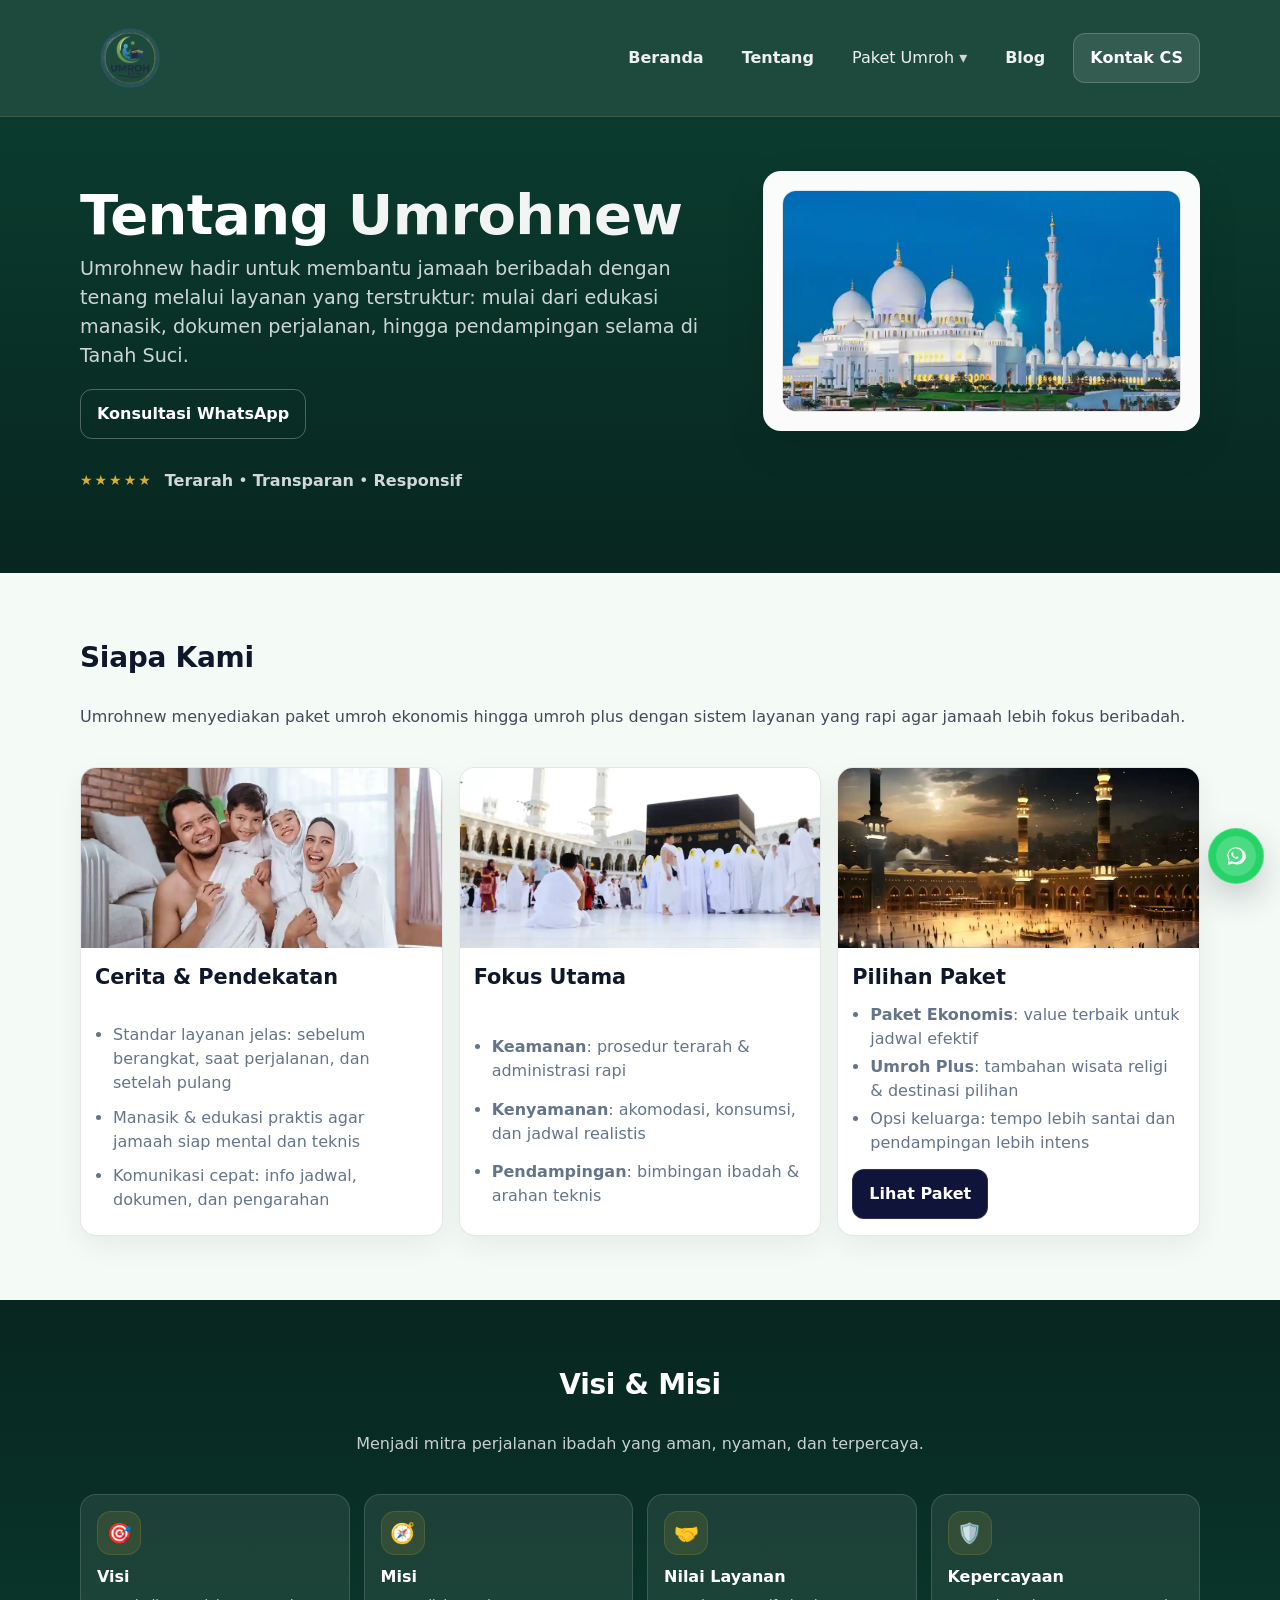
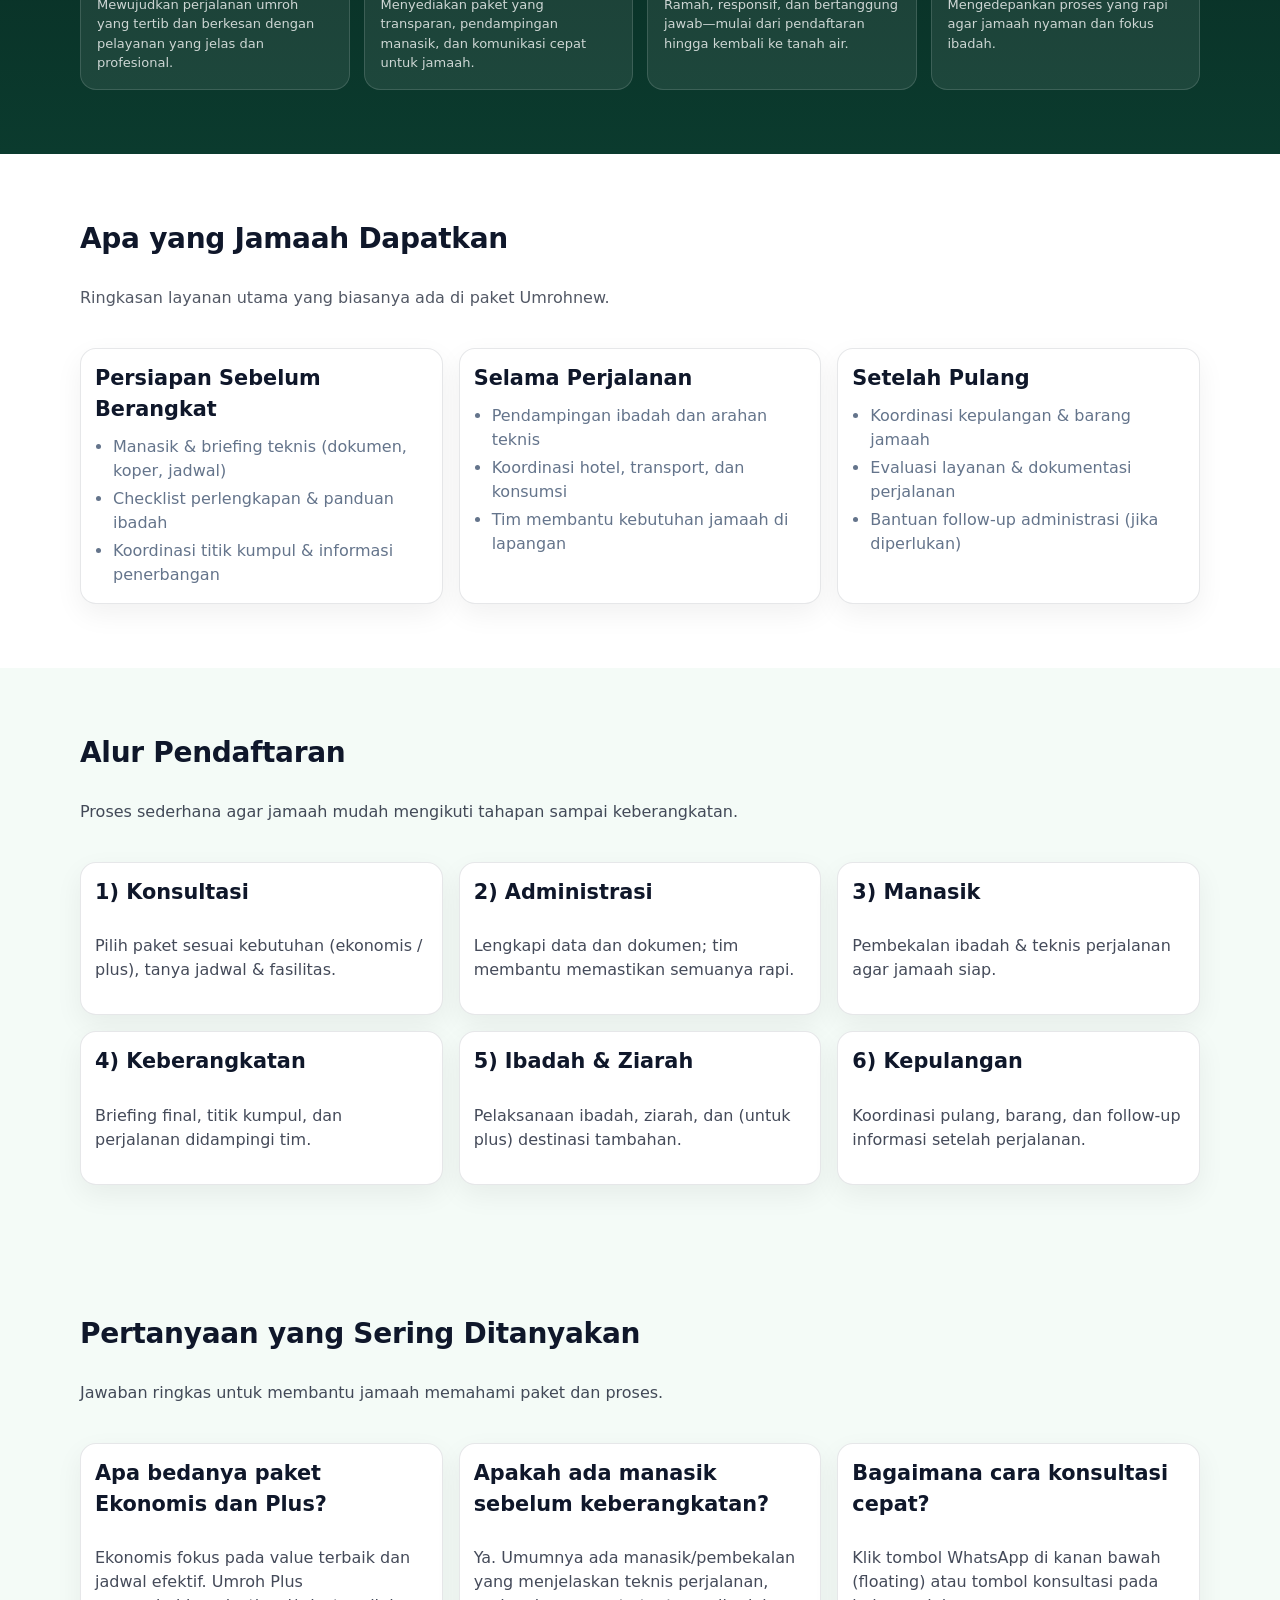
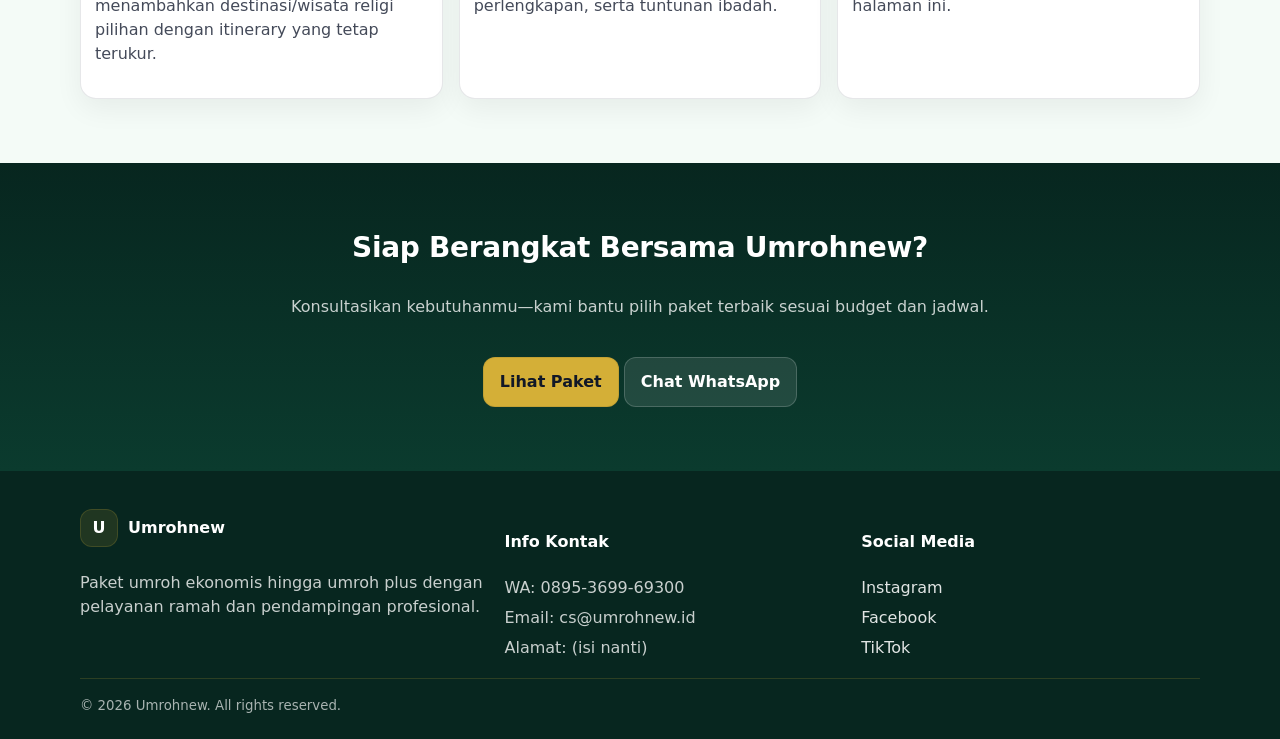
<file: about.html>
<!DOCTYPE html>
<html lang="id">
<head>
  <meta charset="utf-8" />
  <meta name="viewport" content="width=device-width, initial-scale=1" />

  <title>Tentang Kami — Umrohnew</title>
  <meta name="description" content="Tentang Umrohnew: penyedia paket umroh ekonomis hingga umroh plus, pendampingan manasik, handling rapi, dan layanan CS responsif." />
  <meta name="keywords" content="tentang umrohnew, paket umroh, paket umroh ekonomis, umroh plus, travel umroh terpercaya, umroh aman nyaman, manasik umroh, bimbingan umroh, handling umroh, jasa umroh, biaya umroh, jadwal umroh, umroh keluarga, umrohnew" />
  <meta name="author" content="haidar" />
  <meta name="robots" content="index,follow,max-image-preview:large,max-snippet:-1,max-video-preview:-1" />
  <meta name="googlebot" content="index,follow,max-image-preview:large,max-snippet:-1,max-video-preview:-1" />
  <meta name="theme-color" content="#1b1f5c" />

  <!-- Canonical -->
  <link rel="canonical" href="https://umrohnew.id/about.html" />

  <!-- Favicon (maksimal) -->
  <link rel="icon" href="assets/img/favicon.ico" sizes="any">
  <link rel="icon" type="image/png" href="assets/img/favicon-32.png" sizes="32x32">
  <link rel="icon" type="image/png" href="assets/img/favicon-16.png" sizes="16x16">
  <link rel="apple-touch-icon" href="assets/img/apple-touch-icon.png" sizes="180x180">
  <link rel="manifest" href="assets/site.webmanifest">
  <meta name="apple-mobile-web-app-title" content="Umrohnew">
  <meta name="application-name" content="Umrohnew">

  <!-- Open Graph -->
  <meta property="og:type" content="website" />
  <meta property="og:locale" content="id_ID" />
  <meta property="og:site_name" content="Umrohnew" />
  <meta property="og:title" content="Tentang Kami — Umrohnew" />
  <meta property="og:description" content="Kenali Umrohnew: layanan terstruktur, manasik, handling rapi, dan CS responsif untuk perjalanan umroh aman & nyaman." />
  <meta property="og:url" content="https://umrohnew.id/about.html" />
  <meta property="og:image" content="https://source.unsplash.com/1200x630/?mecca,kaaba" />
  <meta property="og:image:alt" content="Tentang Umrohnew" />

  <!-- Twitter -->
  <meta name="twitter:card" content="summary_large_image" />
  <meta name="twitter:title" content="Tentang Kami — Umrohnew" />
  <meta name="twitter:description" content="Kenali Umrohnew: layanan terstruktur, manasik, handling rapi, dan CS responsif untuk perjalanan umroh aman & nyaman." />
  <meta name="twitter:image" content="https://source.unsplash.com/1200x630/?mecca,kaaba" />

  <!-- Performance hints -->
  <link rel="preconnect" href="https://source.unsplash.com" crossorigin>
  <link rel="dns-prefetch" href="https://source.unsplash.com">
  <link rel="preconnect" href="https://wa.me" crossorigin>
  <link rel="dns-prefetch" href="https://wa.me">

  <link rel="preload" as="style" href="assets/css/main.css" />
  <link rel="stylesheet" href="assets/css/main.css" />

  <!-- Structured Data (AI Overview/SEO) -->
  <script type="application/ld+json">
  {
    "@context": "https://schema.org",
    "@type": "WebPage",
    "name": "Tentang Kami — Umrohnew",
    "url": "https://umrohnew.id/about.html",
    "inLanguage": "id-ID",
    "description": "Tentang Umrohnew: penyedia paket umroh ekonomis hingga umroh plus, pendampingan manasik, handling rapi, dan layanan CS responsif.",
    "author": { "@type": "Person", "name": "haidar" },
    "isPartOf": { "@type": "WebSite", "name": "Umrohnew", "url": "https://umrohnew.id/" }
  }
  </script>

  <script type="application/ld+json">
  {
    "@context": "https://schema.org",
    "@type": "Organization",
    "name": "Umrohnew",
    "url": "https://umrohnew.id/",
    "logo": "https://umrohnew.id/assets/img/logo-umrohnew.png",
    "contactPoint": [{
      "@type": "ContactPoint",
      "telephone": "+62-895-3699-69300",
      "contactType": "customer service",
      "areaServed": "ID",
      "availableLanguage": ["id"]
    }]
  }
  </script>

  <script type="application/ld+json">
  {
    "@context": "https://schema.org",
    "@type": "FAQPage",
    "mainEntity": [
      {
        "@type": "Question",
        "name": "Apa bedanya paket Ekonomis dan Plus?",
        "acceptedAnswer": {
          "@type": "Answer",
          "text": "Ekonomis fokus pada value terbaik dan jadwal efektif. Umroh Plus menambahkan destinasi/wisata religi pilihan dengan itinerary yang tetap terukur."
        }
      },
      {
        "@type": "Question",
        "name": "Apakah ada manasik sebelum keberangkatan?",
        "acceptedAnswer": {
          "@type": "Answer",
          "text": "Ya. Umumnya ada manasik/pembekalan yang menjelaskan teknis perjalanan, perlengkapan, serta tuntunan ibadah."
        }
      },
      {
        "@type": "Question",
        "name": "Bagaimana cara konsultasi cepat?",
        "acceptedAnswer": {
          "@type": "Answer",
          "text": "Klik tombol WhatsApp di kanan bawah (floating) atau tombol konsultasi pada halaman ini."
        }
      }
    ]
  }
  </script>
</head>

<body id="top">
  <!-- Header / Navbar -->
  <header class="site-header">
    <div class="container nav-wrap">
      <a class="brand" href="index.html#top" aria-label="Umrohnew">
        <img class="brand-logo" src="assets/img/logonew.png" alt="Logo Umrohnew" width="180" height="42" decoding="async" fetchpriority="high" />
      </a>

      <input type="checkbox" id="navToggle" class="nav-toggle" />
      <label for="navToggle" class="nav-burger" aria-label="Buka menu navigasi">
        <span></span><span></span><span></span>
      </label>

      <nav class="nav" aria-label="Navigasi utama">
        <a href="index.html#beranda" class="nav-link">Beranda</a>
        <a href="about.html" class="nav-link">Tentang</a>

        <div class="nav-dropdown">
          <button class="nav-link nav-dropbtn" type="button" aria-haspopup="true" aria-expanded="false">
            Paket Umroh <span class="caret">▾</span>
          </button>
          <div class="nav-dropmenu" role="menu">
            <a href="ekonomis.html" role="menuitem">Paket Ekonomis</a>
            <a href="umroh.html" role="menuitem">Umroh Plus</a>
          </div>
        </div>

        <a href="blog.html" class="nav-link">Blog</a>

        <a class="btn btn-ghost" href="kontak.html">Kontak CS</a>
      </nav>
    </div>
  </header>

  <!-- Hero About -->
  <main id="tentang" class="hero">
    <div class="container hero-grid">
      <section class="hero-copy">
        <h1>Tentang <span class="highlight">Umrohnew</span></h1>
        <p class="lead">
          Umrohnew hadir untuk membantu jamaah beribadah dengan tenang melalui layanan yang terstruktur:
          mulai dari edukasi manasik, dokumen perjalanan, hingga pendampingan selama di Tanah Suci.
        </p>

        <div class="hero-cta">
          <a class="btn btn-outline" target="_blank" rel="noopener"
             href="https://wa.me/62895369969300?text=Assalamualaikum%20Umrohnew,%20saya%20ingin%20tanya%20lebih%20detail%20tentang%20paket%20umroh.">
            Konsultasi WhatsApp
          </a>
        </div>

        <div class="trust">
          <div class="stars" aria-label="Rating 5 dari 5">★★★★★</div>
          <p><strong>Terarah</strong> • <strong>Transparan</strong> • <strong>Responsif</strong></p>
        </div>
      </section>

      <aside class="hero-card" aria-label="Foto Umrohnew">
        <div style="border-radius: 14px; overflow: hidden; border: 1px solid rgba(15,23,42,.10);">
          <img src="assets/img/umroh9_11zon.webp" alt="Ilustrasi perjalanan umroh" loading="lazy" decoding="async" width="1200" height="900" style="width:100%; height:220px; object-fit:cover;" />
        </div>
      </aside>
    </div>
  </main>

  <!-- Profil Singkat + Foto -->
  <section class="section section-soft">
    <div class="container">
      <div class="section-head">
        <h2>Siapa Kami</h2>
        <p class="muted">
          Umrohnew menyediakan paket umroh ekonomis hingga umroh plus dengan sistem layanan yang rapi
          agar jamaah lebih fokus beribadah.
        </p>
      </div>

      <div class="cards-grid">
        <article class="pkg-card" style="grid-template-rows:auto 1fr;">
          <div class="pkg-img" aria-label="Foto aktivitas Umrohnew">
            <img src="assets/img/umroh7_11zon.webp" alt="Aktivitas tim Umrohnew" loading="lazy" decoding="async" width="1200" height="900" />
          </div>
          <div class="pkg-body">
            <h3>Cerita & Pendekatan</h3>
            <ul class="pkg-points">
              <li>Standar layanan jelas: sebelum berangkat, saat perjalanan, dan setelah pulang</li>
              <li>Manasik & edukasi praktis agar jamaah siap mental dan teknis</li>
              <li>Komunikasi cepat: info jadwal, dokumen, dan pengarahan</li>
            </ul>
          </div>
        </article>

        <article class="pkg-card" style="grid-template-rows:auto 1fr;">
          <div class="pkg-img" aria-label="Foto pelayanan">
            <img src="assets/img/umroh8_11zon.webp" alt="Ilustrasi dokumen dan legalitas" loading="lazy" decoding="async" width="1200" height="900" />
          </div>
          <div class="pkg-body">
            <h3>Fokus Utama</h3>
            <ul class="pkg-points">
              <li><strong>Keamanan</strong>: prosedur terarah & administrasi rapi</li>
              <li><strong>Kenyamanan</strong>: akomodasi, konsumsi, dan jadwal realistis</li>
              <li><strong>Pendampingan</strong>: bimbingan ibadah & arahan teknis</li>
            </ul>
          </div>
        </article>

        <article class="pkg-card" style="grid-template-rows:auto 1fr;">
          <div class="pkg-img" aria-label="Foto fasilitas">
            <img src="assets/img/umroh6_11zon.webp" alt="Ilustrasi fasilitas perjalanan" loading="lazy" decoding="async" width="1200" height="900" />
          </div>
          <div class="pkg-body">
            <h3>Pilihan Paket</h3>
            <ul class="pkg-points">
              <li><strong>Paket Ekonomis</strong>: value terbaik untuk jadwal efektif</li>
              <li><strong>Umroh Plus</strong>: tambahan wisata religi & destinasi pilihan</li>
              <li>Opsi keluarga: tempo lebih santai dan pendampingan lebih intens</li>
            </ul>
            <div class="pkg-foot">
              <a class="btn btn-dark" href="index.html#paket-populer">Lihat Paket</a>
            </div>
          </div>
        </article>
      </div>
    </div>
  </section>

  <!-- Visi Misi -->
  <section class="section section-dark">
    <div class="container">
      <div class="section-head center">
        <h2>Visi & Misi</h2>
        <p class="muted-on-dark">Menjadi mitra perjalanan ibadah yang aman, nyaman, dan terpercaya.</p>
      </div>

      <div class="feature-grid">
        <div class="feature">
          <div class="icon">🎯</div>
          <h3>Visi</h3>
          <p>Mewujudkan perjalanan umroh yang tertib dan berkesan dengan pelayanan yang jelas dan profesional.</p>
        </div>
        <div class="feature">
          <div class="icon">🧭</div>
          <h3>Misi</h3>
          <p>Menyediakan paket yang transparan, pendampingan manasik, dan komunikasi cepat untuk jamaah.</p>
        </div>
        <div class="feature">
          <div class="icon">🤝</div>
          <h3>Nilai Layanan</h3>
          <p>Ramah, responsif, dan bertanggung jawab—mulai dari pendaftaran hingga kembali ke tanah air.</p>
        </div>
        <div class="feature">
          <div class="icon">🛡️</div>
          <h3>Kepercayaan</h3>
          <p>Mengedepankan proses yang rapi agar jamaah nyaman dan fokus ibadah.</p>
        </div>
      </div>
    </div>
  </section>

  <!-- Apa yang Didapat Jamaah -->
  <section class="section">
    <div class="container">
      <div class="section-head">
        <h2>Apa yang Jamaah Dapatkan</h2>
        <p class="muted">Ringkasan layanan utama yang biasanya ada di paket Umrohnew.</p>
      </div>

      <div class="cards-grid">
        <article class="pkg-card" style="grid-template-rows:auto 1fr;">
          <div class="pkg-body">
            <h3>Persiapan Sebelum Berangkat</h3>
            <ul class="pkg-points">
              <li>Manasik & briefing teknis (dokumen, koper, jadwal)</li>
              <li>Checklist perlengkapan & panduan ibadah</li>
              <li>Koordinasi titik kumpul & informasi penerbangan</li>
            </ul>
          </div>
        </article>

        <article class="pkg-card" style="grid-template-rows:auto 1fr;">
          <div class="pkg-body">
            <h3>Selama Perjalanan</h3>
            <ul class="pkg-points">
              <li>Pendampingan ibadah dan arahan teknis</li>
              <li>Koordinasi hotel, transport, dan konsumsi</li>
              <li>Tim membantu kebutuhan jamaah di lapangan</li>
            </ul>
          </div>
        </article>

        <article class="pkg-card" style="grid-template-rows:auto 1fr;">
          <div class="pkg-body">
            <h3>Setelah Pulang</h3>
            <ul class="pkg-points">
              <li>Koordinasi kepulangan & barang jamaah</li>
              <li>Evaluasi layanan & dokumentasi perjalanan</li>
              <li>Bantuan follow-up administrasi (jika diperlukan)</li>
            </ul>
          </div>
        </article>
      </div>
    </div>
  </section>

  <!-- Alur / Proses -->
  <section class="section section-soft">
    <div class="container">
      <div class="section-head">
        <h2>Alur Pendaftaran</h2>
        <p class="muted">Proses sederhana agar jamaah mudah mengikuti tahapan sampai keberangkatan.</p>
      </div>

      <div class="cards-grid">
        <article class="pkg-card" style="grid-template-rows:auto 1fr;">
          <div class="pkg-body">
            <h3>1) Konsultasi</h3>
            <p class="muted">Pilih paket sesuai kebutuhan (ekonomis / plus), tanya jadwal & fasilitas.</p>
          </div>
        </article>

        <article class="pkg-card" style="grid-template-rows:auto 1fr;">
          <div class="pkg-body">
            <h3>2) Administrasi</h3>
            <p class="muted">Lengkapi data dan dokumen; tim membantu memastikan semuanya rapi.</p>
          </div>
        </article>

        <article class="pkg-card" style="grid-template-rows:auto 1fr;">
          <div class="pkg-body">
            <h3>3) Manasik</h3>
            <p class="muted">Pembekalan ibadah & teknis perjalanan agar jamaah siap.</p>
          </div>
        </article>
      </div>

      <div class="cards-grid" style="margin-top:16px;">
        <article class="pkg-card" style="grid-template-rows:auto 1fr;">
          <div class="pkg-body">
            <h3>4) Keberangkatan</h3>
            <p class="muted">Briefing final, titik kumpul, dan perjalanan didampingi tim.</p>
          </div>
        </article>

        <article class="pkg-card" style="grid-template-rows:auto 1fr;">
          <div class="pkg-body">
            <h3>5) Ibadah & Ziarah</h3>
            <p class="muted">Pelaksanaan ibadah, ziarah, dan (untuk plus) destinasi tambahan.</p>
          </div>
        </article>

        <article class="pkg-card" style="grid-template-rows:auto 1fr;">
          <div class="pkg-body">
            <h3>6) Kepulangan</h3>
            <p class="muted">Koordinasi pulang, barang, dan follow-up informasi setelah perjalanan.</p>
          </div>
        </article>
      </div>
    </div>
  </section>


  <!-- FAQ -->
  <section class="section section-soft">
    <div class="container">
      <div class="section-head">
        <h2>Pertanyaan yang Sering Ditanyakan</h2>
        <p class="muted">Jawaban ringkas untuk membantu jamaah memahami paket dan proses.</p>
      </div>

      <div class="cards-grid">
        <article class="pkg-card" style="grid-template-rows:auto 1fr;">
          <div class="pkg-body">
            <h3>Apa bedanya paket Ekonomis dan Plus?</h3>
            <p class="muted">
              Ekonomis fokus pada value terbaik dan jadwal efektif. Umroh Plus menambahkan destinasi/wisata religi pilihan
              dengan itinerary yang tetap terukur.
            </p>
          </div>
        </article>

        <article class="pkg-card" style="grid-template-rows:auto 1fr;">
          <div class="pkg-body">
            <h3>Apakah ada manasik sebelum keberangkatan?</h3>
            <p class="muted">
              Ya. Umumnya ada manasik/pembekalan yang menjelaskan teknis perjalanan, perlengkapan, serta tuntunan ibadah.
            </p>
          </div>
        </article>

        <article class="pkg-card" style="grid-template-rows:auto 1fr;">
          <div class="pkg-body">
            <h3>Bagaimana cara konsultasi cepat?</h3>
            <p class="muted">
              Klik tombol WhatsApp di kanan bawah (floating) atau tombol konsultasi pada halaman ini.
            </p>
          </div>
        </article>
      </div>
    </div>
  </section>

  <!-- CTA -->
  <section class="section section-dark">
    <div class="container">
      <div class="section-head center">
        <h2>Siap Berangkat Bersama Umrohnew?</h2>
        <p class="muted-on-dark">Konsultasikan kebutuhanmu—kami bantu pilih paket terbaik sesuai budget dan jadwal.</p>
      </div>
      <div class="center">
        <a class="btn btn-primary" href="index.html#paket-populer">Lihat Paket</a>
        <a class="btn btn-ghost" target="_blank" rel="noopener"
           href="https://wa.me/62895369969300?text=Assalamualaikum%20Umrohnew,%20saya%20ingin%20konsultasi%20paket%20umroh.">
          Chat WhatsApp
        </a>
      </div>
    </div>
  </section>

  <!-- Footer -->
  <footer class="site-footer">
    <div class="container footer-grid">
      <div>
        <div class="footer-brand">
          <span class="brand-mark">U</span>
          <strong>Umrohnew</strong>
        </div>
        <p class="muted-on-dark">
          Paket umroh ekonomis hingga umroh plus dengan pelayanan ramah dan pendampingan profesional.
        </p>
      </div>

      <div>
        <h4>Info Kontak</h4>
        <ul class="footer-list">
          <li>WA: 0895-3699-69300</li>
          <li>Email: cs@umrohnew.id</li>
          <li>Alamat: (isi nanti)</li>
        </ul>
      </div>

      <div>
        <h4>Social Media</h4>
        <ul class="footer-list">
          <li><a href="#top">Instagram</a></li>
          <li><a href="#top">Facebook</a></li>
          <li><a href="#top">TikTok</a></li>
        </ul>
      </div>
    </div>

    <div class="container footer-bottom">
      <small>© 2026 Umrohnew. All rights reserved.</small>
    </div>
  </footer>

  <!-- Floating Buttons -->
  <div class="floating">
    <a class="float-btn float-up" href="#top" aria-label="Kembali ke atas">↑</a>

    <a class="float-btn float-wa"
       target="_blank" rel="noopener"
       href="https://wa.me/62895369969300?text=Assalamualaikum%20Umrohnew,%20saya%20ingin%20konsultasi%20paket%20umroh."
       aria-label="Chat WhatsApp Umrohnew">
      <span class="wa-icon" aria-hidden="true">
        <svg class="wa-svg" viewBox="0 0 32 32" role="img" focusable="false">
          <path fill="currentColor" d="M19.11 17.36c-.26-.13-1.54-.76-1.78-.85-.24-.09-.41-.13-.59.13-.17.26-.68.85-.84 1.03-.15.17-.31.2-.57.07-.26-.13-1.1-.4-2.09-1.28-.77-.69-1.29-1.54-1.44-1.8-.15-.26-.02-.4.11-.53.12-.12.26-.31.39-.46.13-.15.17-.26.26-.44.09-.17.04-.33-.02-.46-.07-.13-.59-1.42-.81-1.95-.21-.5-.43-.44-.59-.44h-.5c-.17 0-.46.07-.7.33-.24.26-.92.9-.92 2.2 0 1.3.94 2.55 1.07 2.73.13.17 1.85 2.83 4.48 3.97.63.27 1.12.43 1.5.55.63.2 1.21.17 1.66.1.51-.08 1.54-.63 1.76-1.24.22-.61.22-1.13.15-1.24-.07-.11-.24-.17-.5-.31z"/>
          <path fill="currentColor" d="M16.02 3.2c-6.86 0-12.44 5.48-12.44 12.22 0 2.16.59 4.27 1.72 6.12L4.3 28.8l7.45-1.95c1.86 1 3.96 1.53 6.1 1.53 6.86 0 12.44-5.48 12.44-12.22S22.88 3.2 16.02 3.2zm0 22.1c-1.95 0-3.86-.53-5.52-1.54l-.39-.23-4.42 1.16 1.18-4.26-.26-.4a9.86 9.86 0 0 1-1.57-5.28c0-5.45 4.55-9.89 10.18-9.89 5.63 0 10.18 4.44 10.18 9.89 0 5.45-4.55 9.89-10.18 9.89z"/>
        </svg>
      </span>
    </a>
  </div>

  <!-- Script: dropdown mobile + floating up + WA default -->
  <script>
  (function () {
    const WA_NUMBER = "62895369969300";
    const DEFAULT_WA_TEXT = "Assalamualaikum Umrohnew, saya ingin konsultasi paket umroh.";
    function buildWaLink(text){ return `https://wa.me/${WA_NUMBER}?text=${encodeURIComponent(text)}`; }

    // Floating Up show/hide + smooth
    const floatUp = document.querySelector(".float-up");
    if (floatUp) {
      function toggleUp() {
        const show = window.scrollY > 300;
        floatUp.style.opacity = show ? "1" : "0";
        floatUp.style.pointerEvents = show ? "auto" : "none";
        floatUp.style.transform = show ? "translateY(0)" : "translateY(6px)";
      }
      toggleUp();
      window.addEventListener("scroll", toggleUp, { passive: true });
      floatUp.addEventListener("click", function (e) {
        e.preventDefault();
        window.scrollTo({ top: 0, behavior: "smooth" });
      });
    }

    // Floating WA default text
    const floatWa = document.querySelector(".float-wa");
    if (floatWa) floatWa.setAttribute("href", buildWaLink(DEFAULT_WA_TEXT));

    // Mobile dropdown toggle
    const dropBtn = document.querySelector(".nav-dropbtn");
    const dropMenu = document.querySelector(".nav-dropmenu");
    if (dropBtn && dropMenu) {
      dropBtn.addEventListener("click", function (e) {
        e.preventDefault();
        const isOpen = dropMenu.style.display === "block";
        dropMenu.style.display = isOpen ? "none" : "block";
        dropBtn.setAttribute("aria-expanded", String(!isOpen));
      });

      document.addEventListener("click", function (e) {
        const inDrop = e.target.closest(".nav-dropdown");
        if (!inDrop) {
          dropMenu.style.display = "";
          dropBtn.setAttribute("aria-expanded", "false");
        }
      });
    }
  })();
  </script>

</body>
</html>
</file>
<file: assets/css/main.css>
/* ========== Base ========== */ 
/* ========== Base ========== */ 
:root{
  /* TONE BARU: HIJAU + GOLD (lebih cocok untuk tema Umroh) */
  --bg: #0b3b2e;          /* hijau gelap (nav/hero) */
  --bg-2: #07261f;        /* hijau lebih gelap */
  --text: #0f172a;
  --muted: #64748b;
  --soft: #f4fbf7;        /* soft hijau muda */
  --white: #ffffff;

  --accent: #d4af37;      /* GOLD (primary button, highlight) */
  --accent-2: #16a34a;    /* HIJAU (secondary accent) */

  --card: #ffffff;
  --border: rgba(15, 23, 42, 0.10);

  --radius: 16px;
  --shadow: 0 14px 40px rgba(2, 6, 23, 0.10);
}


*{ box-sizing: border-box; }
html{ scroll-behavior: smooth; }
body{
  margin: 0;
  font-family: ui-sans-serif, system-ui, -apple-system, Segoe UI, Roboto, Arial, "Apple Color Emoji","Segoe UI Emoji";
  color: var(--text);
  background: var(--white);
  line-height: 1.5;
}

a{ color: inherit; text-decoration: none; }
img{ max-width: 100%; height: auto; display: block; }

.container{
  width: min(1120px, calc(100% - 32px));
  margin: 0 auto;
}

/* ========== Buttons ========== */
.btn{
  display: inline-flex;
  align-items: center;
  justify-content: center;
  gap: 10px;
  padding: 12px 16px;
  border-radius: 12px;
  border: 1px solid transparent;
  font-weight: 600;
  transition: transform .15s ease, opacity .15s ease, border-color .15s ease;
  cursor: pointer;
}
.btn:hover{ transform: translateY(-1px); }
.btn:active{ transform: translateY(0); opacity: .92; }

.btn-primary{
  background: var(--accent);
  color: #111827;
  border-color: rgba(0,0,0,.08);
}
.btn-outline{
  background: transparent;
  color: var(--white);
  border-color: rgba(255,255,255,.28);
}
.btn-ghost{
  background: rgba(255,255,255,.10);
  color: var(--white);
  border-color: rgba(255,255,255,.18);
}
.btn-dark{
  background: #11143a;
  color: var(--white);
  border-color: rgba(255,255,255,.12);
}
.btn-full{ width: 100%; }

/* ========== Header/Nav ========== */
.site-header{
  position: sticky;
  top: 0;
  z-index: 999; /* ensure above everything */
  background: rgba(11, 59, 46, 0.92);
  backdrop-filter: blur(10px);
  border-bottom: 1px solid rgba(212,175,55,.18);
}
.nav-wrap{
  position: relative;
  display: flex;
  align-items: center;
  justify-content: space-between;
  padding: 8px 0;
}
.brand{
  display: flex;
  align-items: center;
  gap: 12px;
  color: var(--white);
}
.brand-logo{
  height: 100px;     /* lebih besar untuk desktop */
  width: auto;
  object-fit: contain;
}

/* versi mobile */
@media (max-width: 980px){
  .brand-logo{ height: 100px; }
}
@media (max-width: 420px){
  .brand-logo{ height: 100px; }
}


.nav{
  display: flex;
  align-items: center;
  gap: 18px;
}
.nav-link{
  color: rgba(255,255,255,.92);
  font-weight: 600;
  padding: 10px 10px;
  border-radius: 10px;
}
.nav-link:hover{
  background: rgba(255,255,255,.08);
}
.caret{ opacity: .85; }

/* Dropdown */
.nav-dropdown{
  position: relative;
  display: inline-flex;
}
.nav-dropbtn{
  background: transparent;
  border: 0;
  font: inherit;
  cursor: pointer;
}
.nav-dropmenu{
  position: absolute;
  top: calc(100% + 10px);
  left: 0;
  min-width: 190px;
  max-width: calc(100vw - 32px);
  background: #07261f;
  border: 1px solid rgba(212,175,55,.20);
  border-radius: 14px;
  box-shadow: var(--shadow);
  padding: 8px;
  display: none;
}
.nav-dropmenu a{
  display: block;
  padding: 10px 12px;
  color: rgba(255,255,255,.92);
  border-radius: 10px;
  font-weight: 600;
}
.nav-dropmenu a:hover{
  background: rgba(255,255,255,.08);
}
.nav-dropdown:hover .nav-dropmenu{
  display: block;
}

/* Mobile burger (no JS) */
.nav-toggle{ display:none; }
.nav-burger{
  display: none;
  width: 44px;
  height: 40px;
  border-radius: 12px;
  border: 1px solid rgba(212,175,55,.28);
  align-items: center;
  justify-content: center;
  gap: 5px;
  flex-direction: column;
  cursor: pointer;
}
.nav-burger span{
  width: 18px;
  height: 2px;
  background: rgba(255,255,255,.92);
  border-radius: 999px;
}

/* =========================================================
   FIX DROPDOWN NAV MOBILE (SUPAYA TIDAK SAMPING-SAMPINGAN)
   Tempel PALING BAWAH main.css
   ========================================================= */

@media (max-width: 980px){

  /* parent dropdown harus column (bukan inline-flex row) */
  .nav-dropdown{
    display: flex !important;
    flex-direction: column;
    align-items: stretch;
    width: 100%;
  }

  /* tombol dropdown full width + rata kiri */
  .nav-dropbtn{
    width: 100%;
    display: flex;
    align-items: center;
    justify-content: space-between;
    text-align: left;
  }

  /* dropdown menu: jangan selalu muncul */
  .nav-dropmenu{
    position: static;
    width: 100%;
    min-width: 0;
    margin-top: 8px;

    display: none;              /* PENTING: default hidden */
    background: transparent;
    border: 0;
    box-shadow: none;
    padding: 0;
  }

  /* tampilkan dropdown saat button aria-expanded=true (support JS kamu) */
  .nav-dropbtn[aria-expanded="true"] + .nav-dropmenu{
    display: block;
  }

  /* item dropdown full width */
  .nav-dropmenu a{
    width: 100%;
    display: block;
    padding: 10px 12px;
    border-radius: 12px;
    background: rgba(212,175,55,.10);
    border: 1px solid rgba(212,175,55,.18);
  }

  /* matikan hover dropdown di mobile */
  .nav-dropdown:hover .nav-dropmenu{
    display: none;
  }
}



/* ========== Hero ========== */
.hero{
  background: linear-gradient(180deg, var(--bg), var(--bg-2));
  color: var(--white);
  padding: 54px 0 64px;
}
.hero-grid{
  display: grid;
  grid-template-columns: 1.2fr 0.8fr;
  gap: 28px;
  align-items: start;
}
.hero-copy h1{
  margin: 14px 0 10px;
  font-size: clamp(3.5rem, 4vw, 3.5rem);
  line-height: 1.08;
  letter-spacing: -0.6px;
}
.highlight{ color: rgba(255,255,255,.95); }
.lead{
  margin: 0 0 18px;
  color: rgba(255,255,255,.80);
  max-width: 56ch;
  font-size: 1.2rem;
}
.hero-cta{
  display: flex;
  gap: 12px;
  flex-wrap: wrap;
  margin-bottom: 14px;
}
.trust{
  display: flex;
  gap: 12px;
  align-items: center;
  margin-top: 14px;
  color: rgba(255,255,255,.82);
}
.stars{
  color: #d4af37;
  letter-spacing: 2px;
  font-size: 14px;
}
.stars.big{ font-size: 18px; }

.hero-card{
  background: rgba(255,255,255,.98);
  color: var(--text);
  border-radius: 18px;
  box-shadow: var(--shadow);
  border: 1px solid rgba(255,255,255,.25);
  padding: 18px;
}
.hero-card h3{
  margin: 2px 0 6px;
  font-size: 1.4rem;
}
.muted{ color: var(--muted); }
.small{ font-size: 12px; }

.search-form{
  display: grid;
  gap: 10px;
  margin-top: 12px;
}
.search-form label{
  display: grid;
  gap: 6px;
  font-size: 1rem;
  font-weight: 500;
  color: #0f172a;
}
.search-form input,
.search-form select{
  width: 100%;
  padding: 12px 12px;
  border-radius: 12px;
  border: 1px solid rgba(15, 23, 42, 0.14);
  outline: none;
  background: #fff;
  font: inherit;
}
.search-form input:focus,
.search-form select:focus{
  border-color: rgba(22, 163, 74, 0.85);
  box-shadow: 0 0 0 4px rgba(22, 163, 74, 0.20);
}

/* ========== Sections ========== */
.section{ padding: 64px 0; }
.section-soft{ background: var(--soft); }
.section-dark{
  background: linear-gradient(180deg, var(--bg-2), var(--bg));
  color: var(--white);
}
.section-head{
  display: grid;
  gap: 10px;
  margin-bottom: 22px;
}
.section-head h2{
  margin: 0;
  font-size: 28px;
  letter-spacing: -0.3px;
}
.section-head.center{
  text-align: center;
  justify-items: center;
}
.muted-on-dark{ color: rgba(255,255,255,.78); }
.center{ text-align: center; }
.mt-24{ margin-top: 24px; }

/* Package Cards */
.cards-grid{
  display: grid;
  grid-template-columns: repeat(3, minmax(0, 1fr));
  gap: 16px;
}
.pkg-card{
  background: var(--card);
  border-radius: var(--radius);
  border: 1px solid var(--border);
  overflow: hidden;
  box-shadow: 0 10px 28px rgba(2,6,23,.06);
  display: grid;
  grid-template-rows: 180px 1fr;
  min-width: 0;
}
.pkg-img{
  width: 100%;
  height: 180px;
  overflow: hidden;
}
.pkg-img img{
  width: 100%;
  height: 100%;
  object-fit: cover;
  display: block;
}
.pkg-body{
  padding: 14px 14px 16px;
  display: grid;
  gap: 10px;
  min-width: 0;
}
.pkg-body h3{ margin: 0; font-size: 1.3rem; }
.pkg-meta{
  display: flex;
  align-items: center;
  justify-content: space-between;
  gap: 10px;
  min-width: 0;
}
.badge{
  display: inline-flex;
  padding: 6px 10px;
  border-radius: 999px;
  background: rgba(22,163,74,.14);
  border: 1px solid rgba(22,163,74,.28);
  color: #07261f;
  font-weight: 800;
  font-size: 12px;
}
.badge-plus{
  background: rgba(212,175,55,.14);
  border-color: rgba(212,175,55,.22);
  color: #07261f;
}
.rating{
  color: #d4af37;
  font-weight: 900;
  letter-spacing: 1px;
}
.rating small{
  color: var(--muted);
  letter-spacing: 0;
  font-weight: 700;
}
.pkg-points{
  margin: 0;
  padding-left: 18px;
  color: var(--muted);
  display: grid;
  gap: 4px;
  font-size: 1rem;
}
.pkg-foot{
  display: flex;
  align-items: flex-end;
  justify-content: space-between;
  gap: 10px;
  margin-top: 4px;
}
.price small{
  display: block;
  color: var(--muted);
  font-weight: 700;
  font-size: 1rem;
}
.price strong{ font-size: 1.2rem; }

/* Features */
.feature-grid{
  display: grid;
  grid-template-columns: repeat(4, minmax(0, 1fr));
  gap: 14px;
}
.feature{
  background: rgba(255,255,255,.08);
  border: 1px solid rgba(255,255,255,.14);
  border-radius: var(--radius);
  padding: 16px;
  min-width: 0;
}
.feature .icon{
  width: 44px;
  height: 44px;
  border-radius: 14px;
  display: grid;
  place-items: center;
  background: rgba(212,175,55,.12);
  border: 1px solid rgba(212,175,55,.18);
  margin-bottom: 10px;
  font-size: 20px;
}
.feature h3{ margin: 0 0 6px; font-size: 16px; }
.feature p{ margin: 0; color: rgba(255,255,255,.78); font-size: 13px; }

/* ===== Testimonials Slider (auto slide, 2 kolom desktop) ===== */
.testi-head h2{
  font-size: 34px;
  letter-spacing: -0.6px;
}
.testi-stars{
  margin-bottom: 6px;
  letter-spacing: 3px;
}

/* container slider */
.testi-slider{
  margin-top: 28px;
  overflow: hidden;
  position: relative;
}

/* track */
.testi-track{
  display: flex;
  gap: 22px;
  overflow-x: auto;
  scroll-snap-type: x mandatory;
  scroll-behavior: smooth;
  padding: 6px 2px 12px;
  -webkit-overflow-scrolling: touch;
}
.testi-track::-webkit-scrollbar{ height: 0; }
.testi-track{ scrollbar-width: none; }

.testi-card-lg{
  flex: 0 0 calc((100% - 22px) / 2);
  scroll-snap-align: start;
  position: relative;
  padding: 28px;
  border-radius: 14px;
  background: var(--card);
  border: 1px solid rgba(15, 23, 42, 0.08);
  box-shadow: 0 10px 28px rgba(2,6,23,.06);
  min-height: 260px;
  min-width: 0;
}
.quote-mark{
  font-size: 64px;
  line-height: 1;
  font-weight: 900;
  color: rgba(15, 23, 42, 0.55);
  margin-bottom: 10px;
}
.testi-text{
  color: rgba(15, 23, 42, 0.70);
  font-size: 15px;
  line-height: 1.8;
  margin: 0 0 18px;
}
.testi-divider{
  height: 1px;
  background: rgba(15, 23, 42, 0.08);
  margin: 18px 0 16px;
}
.who-lg{
  display: flex;
  gap: 12px;
  align-items: center;
}
.avatar-img{
  width: 44px;
  height: 44px;
  border-radius: 999px;
  object-fit: cover;
  border: 2px solid rgba(15, 23, 42, 0.06);
  flex: 0 0 auto;
}
.who-lg strong{ display: block; font-size: 15px; }
.who-lg small{ display: block; margin-top: 2px; font-size: 12px; }

.btn-reviews{
  color: var(--text);
  background: transparent;
  border-color: rgba(15, 23, 42, 0.18);
  padding: 12px 18px;
}
.btn-reviews:hover{ border-color: rgba(15, 23, 42, 0.30); }
.btn-ic{
  display: inline-flex;
  width: 26px;
  height: 26px;
  align-items: center;
  justify-content: center;
  border-radius: 999px;
  background: rgba(15, 23, 42, 0.06);
}

/* Footer */
.site-footer{
  background: #07261f;
  color: var(--white);
  padding: 38px 0 22px;
}
.footer-grid{
  display: grid;
  grid-template-columns: 1.2fr 1fr 1fr;
  gap: 18px;
}
.brand-mark{
  width: 38px;
  height: 38px;
  border-radius: 12px;
  display: grid;
  place-items: center;
  background: rgba(212,175,55,.12);
  border: 1px solid rgba(212,175,55,.18);
  font-weight: 800;
}
.footer-brand{
  display: inline-flex;
  align-items: center;
  gap: 10px;
  margin-bottom: 8px;
}
.footer-list{
  list-style: none;
  padding: 0;
  margin: 10px 0 0;
  display: grid;
  gap: 6px;
  color: rgba(255,255,255,.78);
}
.footer-list a{ color: rgba(255,255,255,.88); }
.footer-bottom{
  border-top: 1px solid rgba(212,175,55,.18);
  margin-top: 18px;
  padding-top: 14px;
  color: rgba(255,255,255,.65);
}

/* ========== Floating Buttons ========== */
.floating{
  position: fixed;
  right: 16px;
  bottom: 16px;
  z-index: 60;
  display: grid;
  gap: 10px;
  align-items: end;
}
.float-btn{
  display: inline-flex;
  align-items: center;
  justify-content: center;
  gap: 10px;
  border-radius: 999px;
  border: 1px solid rgba(255,255,255,.14);
  box-shadow: 0 14px 34px rgba(2,6,23,.20);
  cursor: pointer;
  user-select: none;
}
.float-up{
  width: 48px;
  height: 48px;
  background: rgba(7, 38, 31, 0.95);
  color: var(--white);
  font-weight: 900;
}

/* WA icon as real WhatsApp logo (SVG) */
.float-wa{
  width: 56px;
  height: 56px;
  background: #25D366;
  color: #ffffff;
  border: 1px solid rgba(255,255,255,.18);
}
.wa-icon{
  width: 40px;
  height: 40px;
  border-radius: 999px;
  display: grid;
  place-items: center;
  background: rgba(255,255,255,.18);
}
.wa-svg{
  width: 22px;
  height: 22px;
  display: block;
}

/* =========================================================
   RESPONSIVE (SATU BLOK) — bersih tanpa duplikat/bertabrakan
========================================================= */

/* Tablet & down */
@media (max-width: 980px){
  .hero-grid{ grid-template-columns: 1fr; }
  .cards-grid{ grid-template-columns: repeat(2, minmax(0, 1fr)); }
  .feature-grid{ grid-template-columns: repeat(2, minmax(0, 1fr)); }
  .footer-grid{ grid-template-columns: 1fr; }

  /* testimonial -> 1 per slide */
  .testi-card-lg{ flex: 0 0 100%; }

  /* Mobile nav */
  .nav-burger{ display: inline-flex; }
  .nav{
    position: absolute;
    left: 0;
    right: 0;
    top: calc(100% + 10px);
    width: min(94vw, 420px);
    margin: 0 auto;
    background: rgba(7, 38, 31, 0.98);
    border: 1px solid rgba(212,175,55,.20);
    border-radius: 16px;
    padding: 10px;
    display: none;
    flex-direction: column;
    align-items: stretch;
    gap: 8px;
    box-shadow: var(--shadow);
    max-height: calc(100vh - 120px);
    overflow: auto;
    -webkit-overflow-scrolling: touch;
  }
  .nav-link{ width: 100%; display: block; }
  .nav .btn{ width: 100%; }

  .nav-dropdown:hover .nav-dropmenu{ display: none; }
  .nav-dropmenu{
    position: static;
    display: block;
    background: transparent;
    border: 0;
    box-shadow: none;
    padding: 0;
    margin-left: 0;
  }
  .nav-dropmenu a{
    background: rgba(212,175,55,.10);
    border: 1px solid rgba(212,175,55,.18);
  }
  .nav-toggle:checked ~ .nav{ display: flex; }

  /* ====== DETAIL PAKET (fix utama) ====== */
  .detail-grid,
  .detail-layout,
  .detail-wrap,
  .detail-container,
  .detail-page-grid,
  .paket-detail-grid{
    display: grid !important;
    grid-template-columns: 1fr !important;
    gap: 14px !important;
  }

  .detail-grid,
  .detail-layout,
  .detail-wrap,
  .paket-detail-grid{
    flex-direction: column !important;
  }

  .booking-box,
  .detail-booking,
  .booking-card,
  .form-booking{
    width: 100% !important;
    max-width: 100% !important;
    position: static !important;
    top: auto !important;
  }

  .booking-box .btn,
  .detail-booking .btn,
  .booking-card .btn,
  .form-booking .btn{
    width: 100% !important;
  }

  .summary-grid,
  .info-grid,
  .detail-info-grid,
  .ringkasan-grid{
    display: grid !important;
    grid-template-columns: 1fr !important;
    gap: 12px !important;
  }
}

/* Phone */
@media (max-width: 720px){
  .container{ width: min(1120px, calc(100% - 24px)); }

  .nav-wrap{ padding: 12px 0; }
  .brand-logo{ height: 36px; }

  .hero{ padding: 36px 0 44px; }
  .hero-grid{ gap: 16px; }
  .hero-copy h1{
    font-size: clamp(2.0rem, 6.2vw, 2.6rem);
    line-height: 1.12;
    margin: 10px 0 10px;
  }
  .lead{
    font-size: 1rem;
    max-width: none;
    margin: 0 0 14px;
  }

  .hero-cta{ gap: 10px; }
  .hero-cta .btn{ width: 100%; }

  .trust{ flex-wrap: wrap; gap: 8px; }

  .hero-card{ padding: 14px; }
  .hero-card h3{ font-size: 1.2rem; }

  .section{ padding: 44px 0; }
  .section-head{ margin-bottom: 16px; }
  .section-head h2{ font-size: 22px; }

  .cards-grid{
    grid-template-columns: 1fr !important;
    gap: 14px;
  }

  .pkg-card{ grid-template-rows: 200px 1fr; }
  .pkg-img{ height: 200px; }

  .pkg-meta{ flex-wrap: wrap; align-items: flex-start; gap: 8px; }
  .pkg-foot{ flex-direction: column; align-items: stretch; gap: 10px; }
  .pkg-foot .btn{ width: 100%; }

  .feature-grid{ grid-template-columns: 1fr !important; gap: 12px; }
  .feature{ padding: 14px; }

  .testi-head h2{ font-size: 24px; }
  .testi-slider{ margin-top: 18px; }
  .testi-track{ gap: 14px; padding: 6px 2px 10px; }
  .testi-card-lg{ padding: 18px; min-height: auto; }
  .quote-mark{ font-size: 48px; margin-bottom: 6px; }
  .testi-text{ font-size: 14px; margin: 0 0 14px; }

  .site-footer{ padding: 30px 0 18px; }
  .footer-grid{ gap: 14px; }
  .footer-bottom{ margin-top: 14px; padding-top: 12px; }

  .floating{ right: 12px; bottom: 12px; gap: 8px; }
  .float-up{ width: 44px; height: 44px; }
  .float-wa{ width: 52px; height: 52px; }
  .wa-icon{ width: 38px; height: 38px; }

  #heroImg,
  .detail-hero-img img,
  .detail-img img,
  .paket-hero-img img{
    width: 100% !important;
    height: 220px !important;
    object-fit: cover !important;
    border-radius: 14px;
  }
}

/* Extra small phones */
@media (max-width: 380px){
  .hero-copy h1{ font-size: 1.9rem; }
  .pkg-card{ grid-template-rows: 190px 1fr; }
  .pkg-img{ height: 190px; }
  .nav{ width: min(92vw, 320px); }
}

/* Avoid accidental horizontal scroll on mobile */
html, body{ overflow-x: hidden; }

/* =========================================================
   DETAIL PAKET - FORCE 1 COLUMN ON MOBILE (TANPA UBAH HTML)
========================================================= */
@media (max-width: 820px){
  .hero-grid{
    grid-template-columns: 1fr !important;
    gap: 14px !important;
  }

  .hero-grid > section,
  .hero-grid > aside{
    width: 100% !important;
    min-width: 0 !important;
  }

  #heroImg{
    height: 220px !important;
  }

  .hero-grid .cards-grid{
    grid-template-columns: 1fr !important;
  }

  .hero-grid aside.hero-card{
    padding: 14px !important;
  }

  .price-opt{
    display: flex !important;
    align-items: center !important;
    justify-content: space-between !important;
    gap: 10px !important;
    width: 100% !important;
    white-space: normal !important;
  }

  .price-opt span{
    margin-left: auto !important;
    text-align: right !important;
    white-space: nowrap !important;
    flex: 0 0 auto !important;
  }

  .pkg-meta{
    flex-wrap: wrap !important;
    align-items: flex-start !important;
    gap: 8px !important;
  }

  .pkg-card,
  .hero-card{
    min-width: 0 !important;
  }
}

@media (max-width: 420px){
  .container{
    width: min(1120px, calc(100% - 22px)) !important;
  }

  #title{
    font-size: 24px !important;
    line-height: 1.15 !important;
  }

  .price-opt{
    flex-direction: column !important;
    align-items: flex-start !important;
  }
  .price-opt span{
    margin-left: 0 !important;
  }
}

/* =========================================================
   BLOG + ARTICLE (RESPONSIVE) - TEMPel PALING BAWAH main.css
========================================================= */

/* ---------- BLOG HERO LAYOUT ---------- */
.blog-hero{
  display: grid;
  grid-template-columns: 1.2fr .8fr;
  gap: 18px;
  align-items: start;
}
.blog-hero__img{
  border-radius: 14px;
  overflow: hidden;
  border: 1px solid rgba(15,23,42,.10);
  margin-top: 12px;
}
.blog-hero__img img{
  width: 100%;
  height: 260px;
  object-fit: cover;
  display: block;
}

/* Search box */
.blog-search{
  margin-top: 14px;
}
.blog-search__label{
  display:block;
  font-weight: 700;
  margin-bottom: 8px;
  color: rgba(255,255,255,.92);
}
.blog-search__row{
  display:flex;
  gap: 10px;
  flex-wrap: wrap;
}
.blog-search__input{
  flex: 1 1 280px;
  min-width: 0;
  width: 100%;
  padding: 12px 12px;
  border-radius: 12px;
  border: 1px solid rgba(255,255,255,.22);
  outline: none;
  background: rgba(255,255,255,.10);
  color: #fff;
  font: inherit;
}
.blog-search__input::placeholder{ color: rgba(255,255,255,.70); }
.blog-search__input:focus{
  border-color: rgba(212,175,55,.55);
  box-shadow: 0 0 0 4px rgba(212,175,55, 0.20);
}

/* ---------- BLOG CARD TWEAKS ---------- */
.blog-card .pkg-body{
  gap: 8px;
}
.blog-meta{
  display: flex;
  align-items: center;
  justify-content: space-between;
  gap: 10px;
  flex-wrap: wrap;
}
.blog-pill{
  display: inline-flex;
  padding: 6px 10px;
  border-radius: 999px;
  background: rgba(22,163,74,.14);
  border: 1px solid rgba(22,163,74,.28);
  color: #07261f;
  font-weight: 800;
  font-size: 12px;
}
.blog-meta__small{
  font-size: 12px;
}
.blog-title{
  margin: 0;
  font-size: 1.15rem;
}
.blog-title a{
  text-decoration: none;
}
.blog-excerpt{
  margin: 0;
  font-size: 0.98rem;
}

/* Blog cover link area */
.blog-card__cover{
  display:block;
  color: inherit;
}

/* ---------- BLOG PAGER ---------- */
.blog-pager{
  display:flex;
  align-items:center;
  justify-content: center;
  gap: 12px;
  margin-top: 18px;
}
.blog-pager__info{
  min-width: 160px;
  text-align:center;
}
.blog-pager .btn:disabled{
  opacity: .55;
  cursor: not-allowed;
}

/* ---------- ARTICLE LAYOUT ---------- */
.article-hero{
  margin-top: 12px;
}
.article-title{
  margin: 10px 0 6px;
  letter-spacing: -0.6px;
  line-height: 1.12;
  font-size: clamp(1.9rem, 3.2vw, 2.6rem);
}
.article-meta{
  display:flex;
  flex-wrap: wrap;
  gap: 8px;
  margin-bottom: 12px;
}

/* main figure */
.article-figure{
  margin: 0;
  border-radius: 16px;
  overflow: hidden;
  border: 1px solid rgba(15,23,42,.10);
  box-shadow: 0 10px 28px rgba(2,6,23,.06);
}
.article-figure img{
  width: 100%;
  height: 420px;
  object-fit: cover;
  display:block;
}
.article-figure figcaption{
  padding: 10px 12px;
  background: #fff;
  border-top: 1px solid rgba(15,23,42,.08);
  font-size: 12px;
}

/* TOC */
.article-toc{
  margin-top: 14px;
}
.article-toc details{
  background: #fff;
  border-radius: 14px;
  border: 1px solid rgba(15,23,42,.10);
  padding: 10px 12px;
  box-shadow: 0 10px 28px rgba(2,6,23,.04);
}
.article-toc summary{
  font-weight: 800;
  cursor: pointer;
}
.toc-list{
  margin-top: 10px;
}
.toc-ul{
  margin: 0;
  padding-left: 18px;
  display: grid;
  gap: 6px;
}
.toc-li a{
  color: #07261f;
}
.toc-h3{
  margin-left: 12px;
  font-size: 0.95rem;
  opacity: .92;
}

/* share buttons */
.article-share{
  display:flex;
  flex-wrap: wrap;
  gap: 10px;
  margin-top: 14px;
}

/* layout grid */
.article-layout{
  display:grid;
  grid-template-columns: 1.25fr .75fr;
  gap: 18px;
  align-items: start;
  margin-top: 18px;
}
.article-content{
  background: #fff;
  border: 1px solid rgba(15,23,42,.10);
  border-radius: 16px;
  padding: 18px;
  box-shadow: 0 10px 28px rgba(2,6,23,.04);
}
.article-content h2{
  margin: 16px 0 8px;
  font-size: 1.25rem;
  letter-spacing: -0.2px;
}
.article-content h3{
  margin: 12px 0 6px;
  font-size: 1.05rem;
}
.article-content p{
  margin: 10px 0;
  color: rgba(15,23,42,.78);
  line-height: 1.85;
}
.article-content ul{
  margin: 10px 0 10px;
  color: rgba(15,23,42,.76);
  display: grid;
  gap: 6px;
}
.article-content blockquote{
  margin: 14px 0;
  padding: 14px 14px;
  border-left: 4px solid rgba(22,163,74,.75);
  background: rgba(22,163,74,.08);
  border-radius: 12px;
  color: rgba(15,23,42,.85);
  font-weight: 600;
}

/* FAQ */
.faq{
  display:grid;
  gap: 10px;
}
.faq details{
  border: 1px solid rgba(15,23,42,.10);
  border-radius: 14px;
  padding: 10px 12px;
  background: #fff;
}
.faq summary{
  cursor:pointer;
  font-weight: 800;
}

/* Sidebar */
.article-side .hero-card{
  border: 1px solid rgba(15,23,42,.10);
}
.article-links{
  margin: 10px 0 0;
  padding-left: 18px;
  display:grid;
  gap: 8px;
}
.article-links a{
  font-weight: 700;
}

/* GIF area */
.article-gif{
  border-radius: 14px;
  overflow: hidden;
  border: 1px solid rgba(15,23,42,.10);
  margin: 10px 0 12px;
}
.article-gif img{
  width: 100%;
  height: auto;
  display:block;
}
.article-gif--inline{
  max-width: 560px;
}

/* Author */
.author-box{
  display:flex;
  gap: 12px;
  align-items:flex-start;
}
.author-avatar{
  width: 56px;
  height: 56px;
  border-radius: 999px;
  object-fit: cover;
  border: 2px solid rgba(15,23,42,.06);
  flex: 0 0 auto;
}

/* ---------- MOBILE RESPONSIVE (BLOG + ARTICLE) ---------- */
@media (max-width: 980px){
  .blog-hero{
    grid-template-columns: 1fr;
  }
  .blog-hero__img img{
    height: 220px;
  }

  .article-layout{
    grid-template-columns: 1fr;
  }
  .article-figure img{
    height: 260px;
  }
}

@media (max-width: 640px){
  .blog-search__row .btn{
    width: 100%;
  }

  .article-content{
    padding: 14px;
  }
  .article-share .btn{
    width: 100%;
  }
  .article-gif--inline{
    max-width: 100%;
  }
}

/* anti horizontal scroll */
html, body{
  overflow-x: hidden;
}

/* =========================================================
   FIX TEXT KEPOTONG (BLOG + ARTICLE) - tempel PALING BAWAH
========================================================= */

.blog-hero__copy,
.blog-hero__media,
.blog-search__row,
.blog-card,
.blog-card .pkg-body,
.blog-meta,
.article-hero,
.article-layout,
.article-content,
.article-side,
.article-share,
.author-box{
  min-width: 0;
}

.blog-title,
.blog-title a,
.blog-excerpt,
.blog-meta__small,
.article-title,
.article-meta,
.article-content p,
.article-content li,
.article-content blockquote,
.article-links a,
.toc-li a{
  white-space: normal !important;
  overflow: visible !important;
  text-overflow: clip !important;
}

.blog-title,
.blog-title a,
.blog-excerpt,
.article-title,
.article-content,
.article-content p,
.article-content li,
.article-content blockquote,
.article-links a,
.toc-li a{
  overflow-wrap: anywhere;
  word-break: break-word;
  hyphens: auto;
}

.blog-meta{
  flex-wrap: wrap;
}
.blog-meta__small{
  display: inline-block;
}

.blog-card .pkg-img img,
.article-figure img,
.article-gif img{
  max-width: 100%;
}

@media (max-width: 640px){
  .blog-title{
    font-size: 1.05rem;
    line-height: 1.25;
  }
  .blog-excerpt{
    font-size: 0.98rem;
    line-height: 1.6;
  }

  .article-title{
    font-size: clamp(1.6rem, 6.2vw, 2.2rem);
    line-height: 1.18;
  }

  .article-content{
    padding: 14px;
  }

  .article-content p{
    font-size: 1rem;
    line-height: 1.85;
  }

  .toc-ul{
    padding-left: 16px;
  }
}

.blog-excerpt{
  -webkit-line-clamp: unset !important;
  line-clamp: unset !important;
  display: block !important;
}

/* =========================================================
   KONTAK PAGE (RESPONSIVE) - tempel PALING BAWAH main.css
========================================================= */

.contact-quick{
  display: grid;
  gap: 10px;
  margin-top: 12px;
}
.cq-item{
  display: flex;
  gap: 10px;
  align-items: center;
  padding: 10px 12px;
  border-radius: 14px;
  border: 1px solid rgba(15,23,42,.10);
  background: rgba(255,255,255,.85);
}
.cq-ic{
  width: 40px;
  height: 40px;
  border-radius: 14px;
  display: grid;
  place-items: center;
  background: rgba(22,163,74,.10);
  border: 1px solid rgba(22,163,74,.18);
  flex: 0 0 auto;
}

.contact-img{
  margin-top: 12px;
  border-radius: 14px;
  overflow: hidden;
  border: 1px solid rgba(15,23,42,.10);
}
.contact-img img{
  width: 100%;
  height: 210px;
  object-fit: cover;
  display: block;
}

.contact-grid{
  display: grid;
  grid-template-columns: 1.15fr .85fr;
  gap: 16px;
  align-items: start;
}

.contact-form{
  background: #fff;
  border: 1px solid rgba(15,23,42,.10);
  border-radius: 16px;
  padding: 18px;
  box-shadow: 0 10px 28px rgba(2,6,23,.04);
  display: grid;
  gap: 10px;
  min-width: 0;
}
.contact-form label{
  display: grid;
  gap: 6px;
  font-weight: 600;
  color: #0f172a;
}
.contact-form input,
.contact-form select,
.contact-form textarea{
  width: 100%;
  padding: 12px 12px;
  border-radius: 12px;
  border: 1px solid rgba(15,23,42,.14);
  outline: none;
  background: #fff;
  font: inherit;
  min-width: 0;
}
.contact-form textarea{
  resize: vertical;
}
.contact-form input:focus,
.contact-form select:focus,
.contact-form textarea:focus{
  border-color: rgba(22, 163, 74, 0.85);
  box-shadow: 0 0 0 4px rgba(22, 163, 74, 0.20);
}

.contact-side{
  min-width: 0;
}
.contact-note{
  display: grid;
  gap: 10px;
  margin: 12px 0 14px;
}
.cn-row{
  display: flex;
  gap: 10px;
  align-items: flex-start;
}
.cn-dot{
  width: 10px;
  height: 10px;
  border-radius: 999px;
  background: var(--accent);
  margin-top: 6px;
  flex: 0 0 auto;
}

@media (max-width: 980px){
  .contact-grid{
    grid-template-columns: 1fr;
  }
  .contact-img img{
    height: 220px;
  }
}
@media (max-width: 640px){
  .contact-form{
    padding: 14px;
  }
  .cq-item{
    padding: 10px;
  }
  .contact-img img{
    height: 200px;
  }
}

.contact-grid, .contact-form, .contact-side{
  min-width: 0;
}

/* =========================================================
   FIX KONTRAS TEKS DI SECTION-SOFT (INDEX) - tempel paling bawah
========================================================= */

/* Naikkan kontras teks muted secara umum */
.muted{
  color: rgba(15, 23, 42, 0.72); /* lebih gelap dari sebelumnya */
}

/* Khusus area soft background: bikin lebih tegas lagi */
.section-soft .muted{
  color: rgba(15, 23, 42, 0.78);
}
.section-soft .pkg-body .muted{
  color: rgba(15, 23, 42, 0.78);
}

/* Kalau ada excerpt blog yang pakai muted juga */
.section-soft p.muted{
  color: rgba(15, 23, 42, 0.78);
}
</file>
